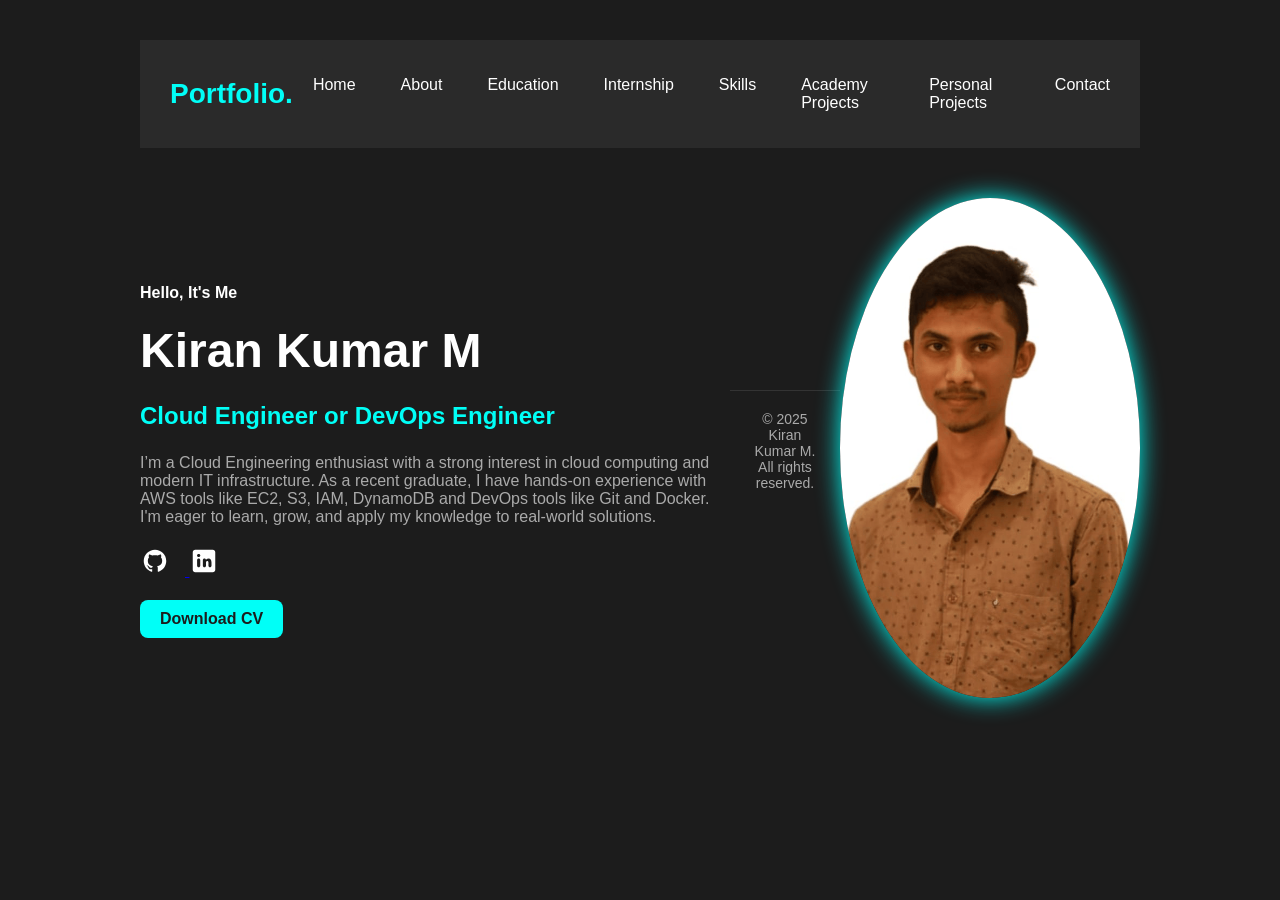
<file: KiranKumar_portfolio/index.html>
<!DOCTYPE html>
<html lang="en">
<head>
  <meta charset="UTF-8" />
  <meta name="viewport" content="width=device-width, initial-scale=1.0"/>
  <title>Cloud Engineer or DevOps Engineer Portfolio</title>
  
  <!-- CSS Link -->
  <link rel="stylesheet" href="static/css/style.css">

  
  <!-- Favicon (corrected) -->
  <link rel="icon" type="image/png" href="static/Image/portfolio_icon.png">

</head>
<body>

  

  <div class="container">
    <!-- Navigation Bar -->
    <nav>
      <h2 class="logo">Portfolio.</h2>
      <ul class="nav-links">
        <li><a href="home.html">Home</a></li>
        <li><a href="about.html">About</a></li>
        <li><a href="education.html">Education</a></li>
        <li><a href="internship.html">Internship</a></li>
        <li><a href="skills.html">Skills</a></li>
        <li><a href="Academic projects.html">Academy Projects</a></li>
        <li><a href="personal project.html">Personal Projects</a></li>
        <li><a href="contact.html">Contact</a></li>
      </ul>
    </nav>

    <!-- Hero Section -->
    <section class="hero">
      <div class="hero-text">
        <h4>Hello, It's Me</h4>
        <h1>Kiran Kumar M</h1>
        <h3><span>Cloud Engineer or DevOps Engineer</span></h3>
        <p>
          I’m a Cloud Engineering enthusiast with a strong interest in cloud computing and modern IT infrastructure. As a recent graduate, I have hands-on experience with AWS tools like EC2, S3, IAM, DynamoDB and DevOps tools like Git and Docker. I'm eager to learn, grow, and apply my knowledge to real-world solutions.
        </p>

        <!-- Social Links -->
        <div class="socials">
          <a href="https://github.com/kiranleo10" target="_blank" title="GitHub">
            <img src="icons8-github.svg" alt="GitHub icon" />
          </a>
          <a href="https://www.linkedin.com/in/kiran-kumar-m-a8a944211" target="_blank" title="LinkedIn">
            <img src="icons8-linkedin.svg" alt="LinkedIn icon" />
          </a>
        </div>

        <!-- Download CV -->
        <a href="Kiran Kumar M_CV.pdf" download class="btn">Download CV</a>
      </div>
      <!-- Footer Section -->
<footer style="text-align: center; padding: 20px; color: #aaa;">
  &copy; 2025 Kiran Kumar M. All rights reserved.
</footer>


      <!-- Hero Image -->
      <div class="hero-img">
        <img src="Kiran Kumar photo.png" alt="Kiran Kumar M photo" />
      </div>
    </section>
  </div>
</file>
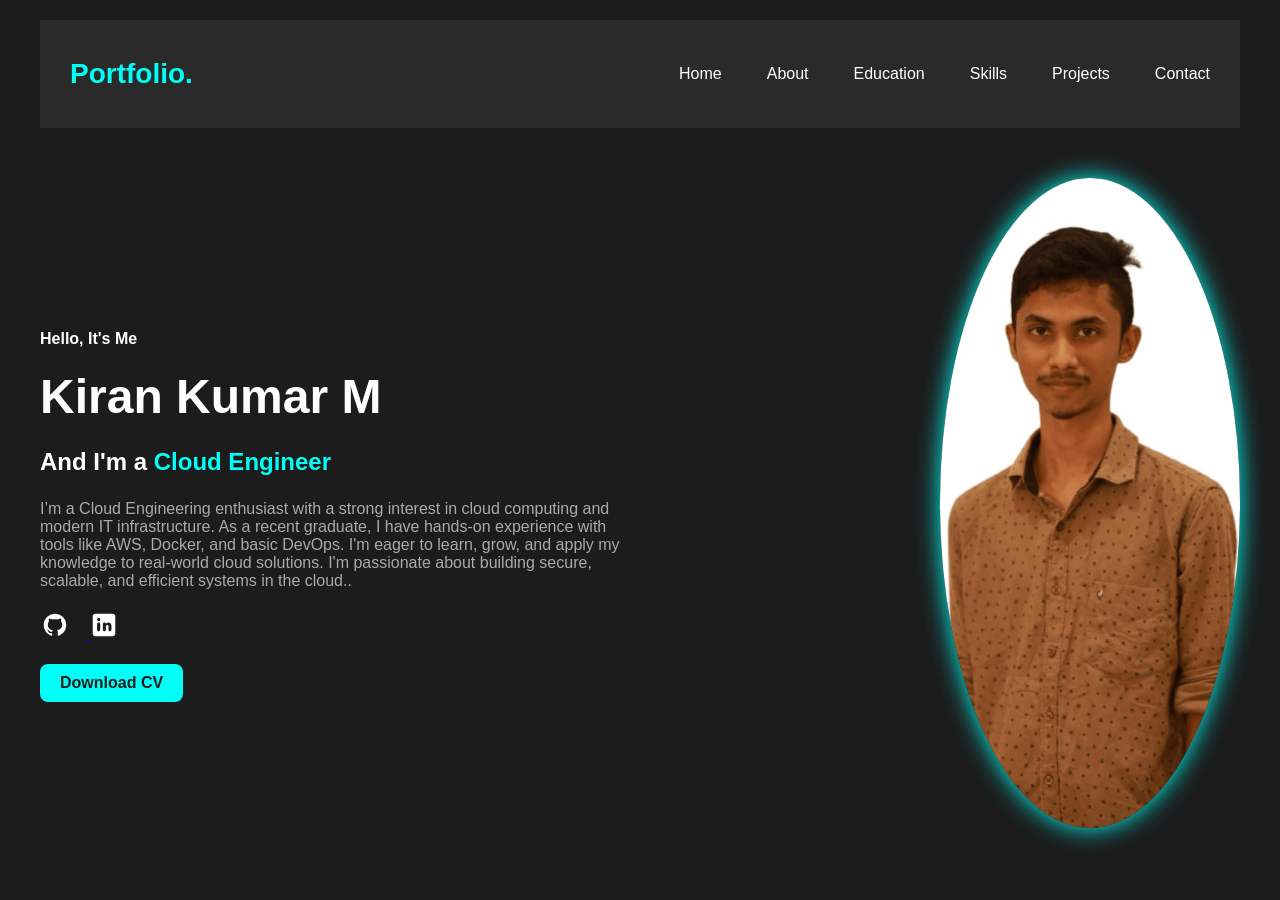
<file: KiranKumar_portfolio/KiranKumar_portfolio/index.html>
<!DOCTYPE html>
<html lang="en">
<head>
  <meta charset="UTF-8" />
  <meta name="viewport" content="width=device-width, initial-scale=1.0"/>
  <title>Cloud Engineer Portfolio</title>
  <link rel="stylesheet" href="style.css" />
</head>
<body>
  <div class="container">
    <nav>
      <h2 class="logo">Portfolio.</h2>
      <ul class="nav-links">
        <li><a href="home.html">Home</a></li>
        <li><a href="about.html">About</a></li>
        <li><a href="education.html">Education</a></li>
        <li><a href="skills.html">Skills</a></li>
        <li><a href="projects.html">Projects</a></li>
        <li><a href="contact.html">Contact</a></li>

      </ul>
    </nav>

    <section class="hero">
      <div class="hero-text">
        <h4>Hello, It's Me</h4>
        <h1>Kiran Kumar M</h1>
        <h3>And I'm a <span>Cloud Engineer</span></h3>
        <p>I’m a Cloud Engineering enthusiast with a strong interest in cloud computing and modern IT infrastructure. As a recent graduate, I have hands-on experience with tools like AWS, Docker, and basic DevOps. I'm eager to learn, grow, and apply my knowledge to real-world cloud solutions. I'm passionate about building secure, scalable, and efficient systems in the cloud..</p>
        <div class="socials">
          <a href="https://github.com/kiranleo10" target="_blank">
            <img src="icons8-github.svg" alt="GitHub" />
          </a>
          <a href="https://www.linkedin.com/in/kiran-kumar-m-a8a944211" target="_blank">
            <img src="icons8-linkedin.svg" alt="LinkedIn" />
          </a>
          
        </div>
        <a href="Kiran Kumar M_CV.pdf" download class="btn">Download CV</a>
      </div>
      <div class="hero-img">
        <img src="Kiran Kumar photo.png" alt="Picture"/>
      </div>
    </section>
  </div>
</body>
</html>
</file>
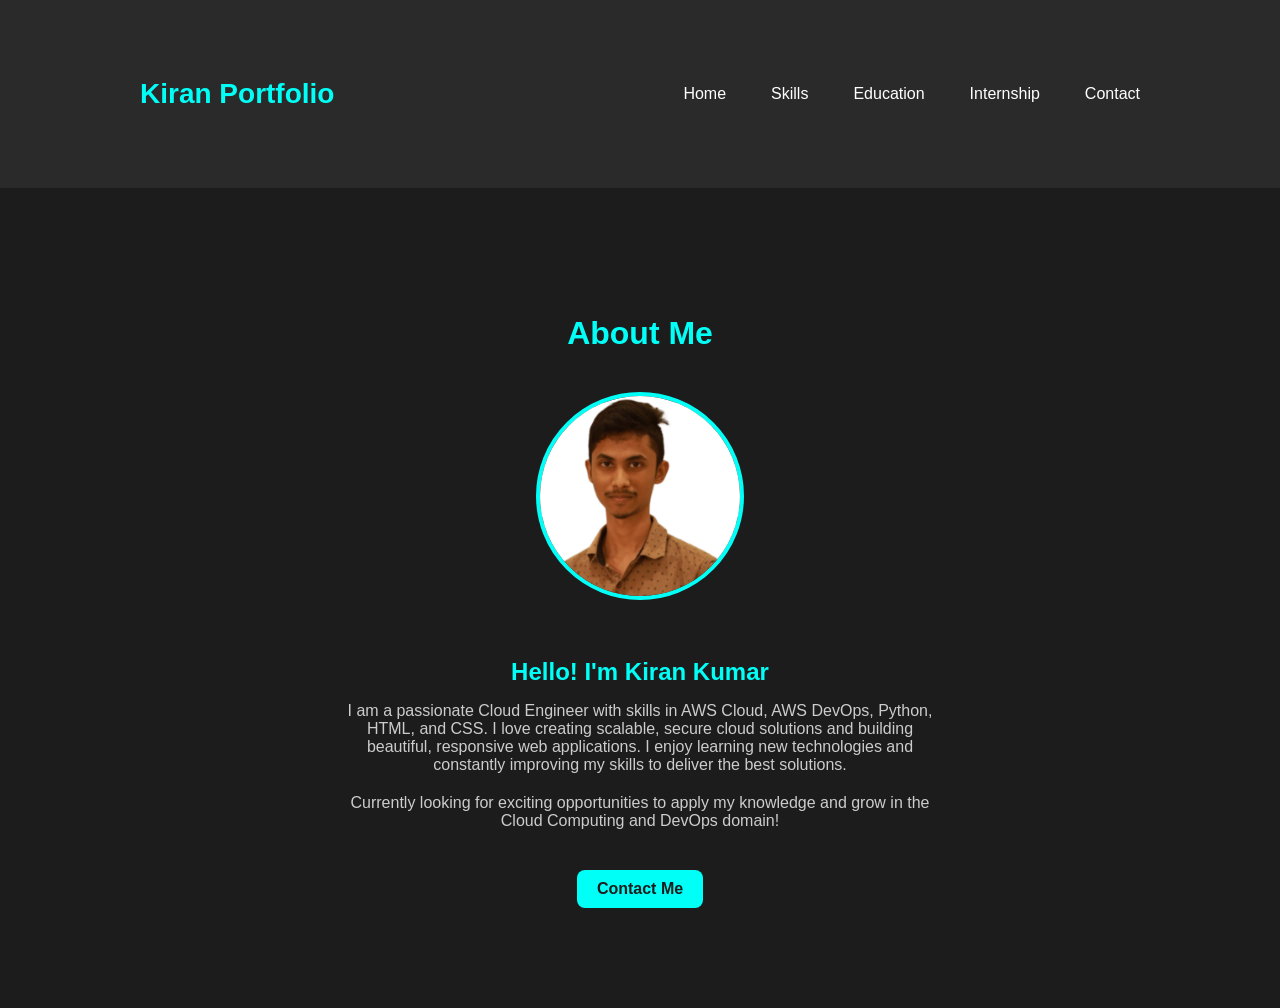
<file: KiranKumar_portfolio/about.html>
<!DOCTYPE html>
<html lang="en">
<head>
  <meta charset="UTF-8">
  <meta name="viewport" content="width=device-width, initial-scale=1">
  <title>About Me | Cloud Engineer Portfolio</title>

  <!-- Link to your CSS -->
  <link rel="stylesheet" href="static/css/style.css">
  <link rel="icon" type="image/png" href="static/Image/portfolio_icon.png">

  <!-- Font Awesome for icons -->
  <link rel="stylesheet" href="https://cdnjs.cloudflare.com/ajax/libs/font-awesome/6.5.0/css/all.min.css">
</head>

<body>

  <!-- Navigation Bar -->
  <nav>
    <div class="container nav-container">
      <h1 class="logo">Kiran Portfolio</h1>
      <ul class="nav-links">
        <li><a href="home.html">Home</a></li>
        <li><a href="skills.html">Skills</a></li>
        <li><a href="education.html">Education</a></li>
        <li><a href="internship.html">Internship</a></li>
        <li><a href="contact.html">Contact</a></li>
      </ul>
    </div>
  </nav>

  <!-- About Section -->
  <section class="about-page" id="about">
    <div class="container">
      <h2>About Me</h2>

      <div class="about-content">
        <div class="about-image">
          <img src="My photo.png" alt="Profile Photo">
        </div>

        <div class="about-text">
          <h3>Hello! I'm Kiran Kumar</h3>
          <p>I am a passionate Cloud Engineer with skills in AWS Cloud, AWS DevOps, Python, HTML, and CSS. 
             I love creating scalable, secure cloud solutions and building beautiful, responsive web applications. 
             I enjoy learning new technologies and constantly improving my skills to deliver the best solutions.
          </p>

          <p>Currently looking for exciting opportunities to apply my knowledge and grow in the Cloud Computing and DevOps domain!</p>

          <a href="contact.html" class="btn">Contact Me</a>
        </div>
      </div>

    </div>
  </section>

</body>
</html>
</file>
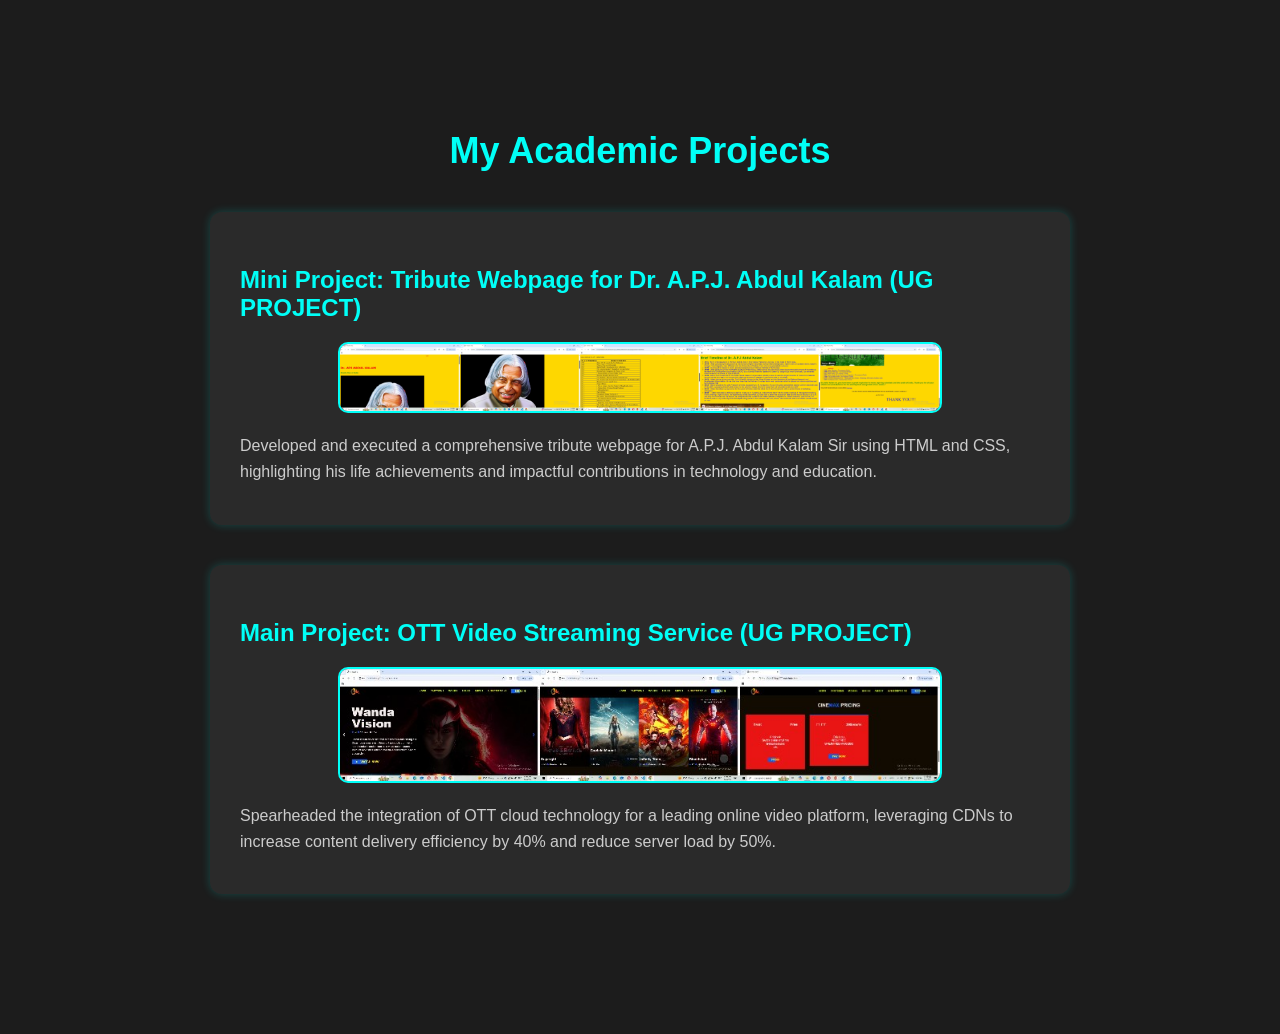
<file: KiranKumar_portfolio/Academic projects.html>
<!DOCTYPE html>
<html lang="en">
<head>
  <meta charset="UTF-8">
  <meta name="viewport" content="width=device-width, initial-scale=1.0">
  <title>Academic Projects</title>

  <!-- FontAwesome for icons -->
  <link rel="stylesheet" href="https://cdnjs.cloudflare.com/ajax/libs/font-awesome/6.5.0/css/all.min.css">
  
  <!-- CSS file -->
  <link rel="stylesheet" href="static/css/style.css">
  <link rel="icon" type="image/png" href="static/Image/portfolio_icon.png">
</head>
<body>

  <!-- Projects Section -->
  <section class="projects-page" id="projects">
    <div class="container">
      <h2>My Academic Projects</h2>
      
      <div class="project-item">
        <h3>Mini Project: Tribute Webpage for Dr. A.P.J. Abdul Kalam (UG PROJECT)</h3>
        <img src="Mini_Project img.jpeg" alt="Tribute Webpage Screenshot" class="project-screenshot">
        <p>Developed and executed a comprehensive tribute webpage for A.P.J. Abdul Kalam Sir using HTML and CSS, highlighting his life achievements and impactful contributions in technology and education.</p>
      </div>
      
      <div class="project-item">
        <h3>Main Project: OTT Video Streaming Service (UG PROJECT)</h3>
        <img src="OTT_Project img.jpeg" alt="OTT Website Screenshot" class="project-screenshot">
        <p>Spearheaded the integration of OTT cloud technology for a leading online video platform, leveraging CDNs to increase content delivery efficiency by 40% and reduce server load by 50%.</p>
      </div>
    </div>
  </section>

</body>
</html>
</file>
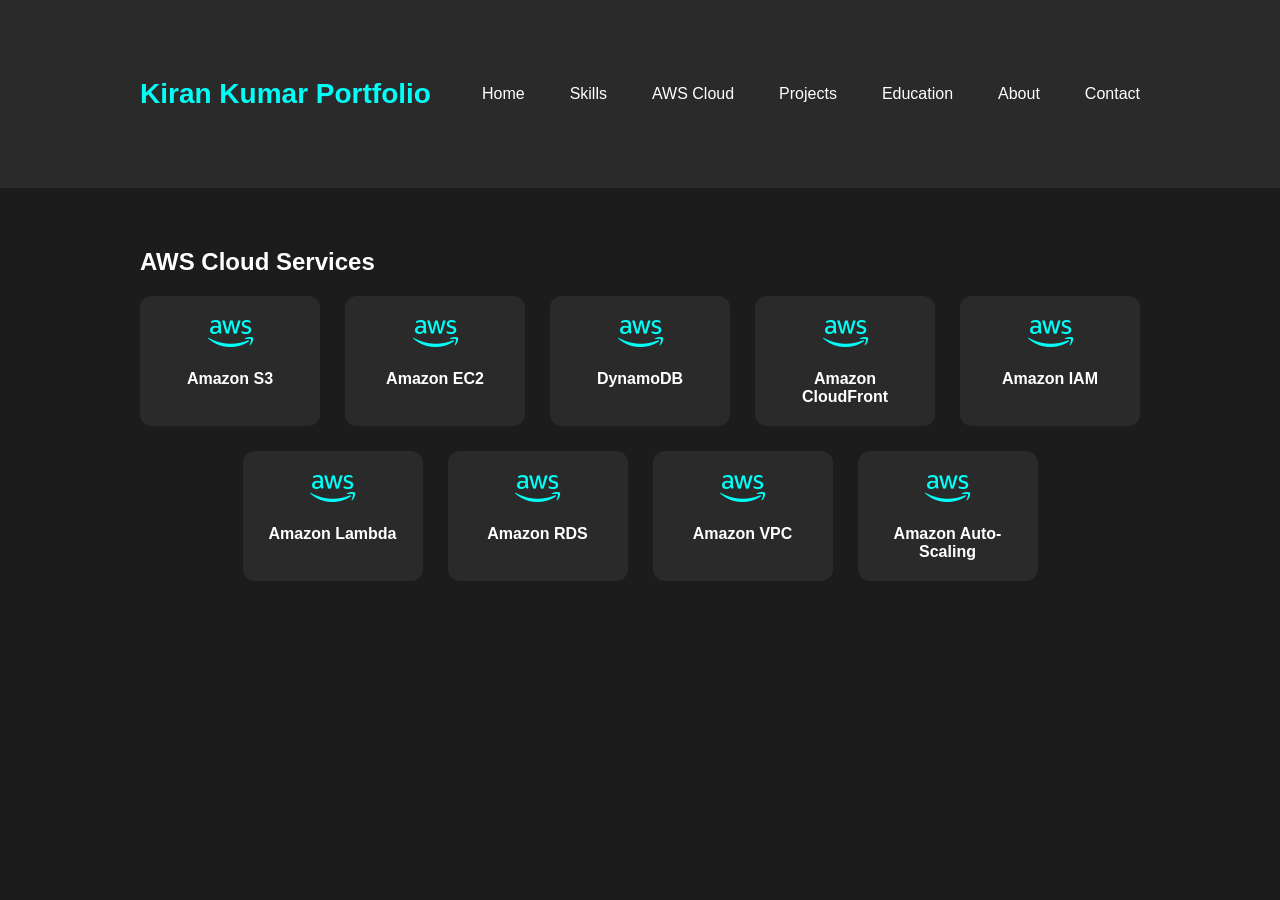
<file: KiranKumar_portfolio/Aws Cloud.html>
<!DOCTYPE html>
<html lang="en">
<head>
  <meta charset="UTF-8">
  <meta name="viewport" content="width=device-width, initial-scale=1">
  <title>AWS Cloud Services</title>

  <!-- Link to your CSS -->
  <link rel="stylesheet" href="static/css/style.css">
  <link rel="icon" type="image/png" href="static/Image/portfolio_icon.png">

  <!-- Font Awesome for icons -->
  <link rel="stylesheet" href="https://cdnjs.cloudflare.com/ajax/libs/font-awesome/6.5.0/css/all.min.css">
</head>

<body>

  <!-- Navigation Bar -->
  <nav>
    <div class="container nav-container">
      <h1 class="logo">Kiran Kumar Portfolio</h1>
      <ul class="nav-links">
        <li><a href="home.html">Home</a></li>
        <li><a href="skills.html">Skills</a></li>
        <li><a href="AwsCloud.html">AWS Cloud</a></li>
        <li><a href="projects.html">Projects</a></li>
        <li><a href="education.html">Education</a></li>
        <li><a href="about.html">About</a></li>
        <li><a href="contact.html">Contact</a></li>
      </ul>
    </div>
  </nav>

  <!-- AWS Cloud Services Section -->
  <section class="aws-cloud-page" id="aws-cloud">
    <div class="container">
      <h2>AWS Cloud Services</h2>

      <div class="skills-grid">

        <div class="skill-item">
          <i class="fab fa-aws"></i>
          <span>Amazon S3</span>
        </div>

        <div class="skill-item">
          <i class="fab fa-aws"></i>
          <span>Amazon EC2</span>
        </div>

        <div class="skill-item">
          <i class="fab fa-aws"></i>
          <span>DynamoDB</span>
        </div>

        <div class="skill-item">
          <i class="fab fa-aws"></i>
          <span>Amazon CloudFront</span>
        </div>

        <div class="skill-item">
          <i class="fab fa-aws"></i>
          <span>Amazon IAM</span>
        </div>

        <div class="skill-item">
          <i class="fab fa-aws"></i>
          <span>Amazon Lambda</span>
        </div>

        <div class="skill-item">
          <i class="fab fa-aws"></i>
          <span>Amazon RDS</span>
        </div>

        <div class="skill-item">
          <i class="fab fa-aws"></i>
          <span>Amazon VPC</span>
        </div>

        <div class="skill-item">
          <i class="fab fa-aws"></i>
          <span>Amazon Auto-Scaling</span>
        </div>

      </div>

    </div>
  </section>

</body>
</html>
</file>
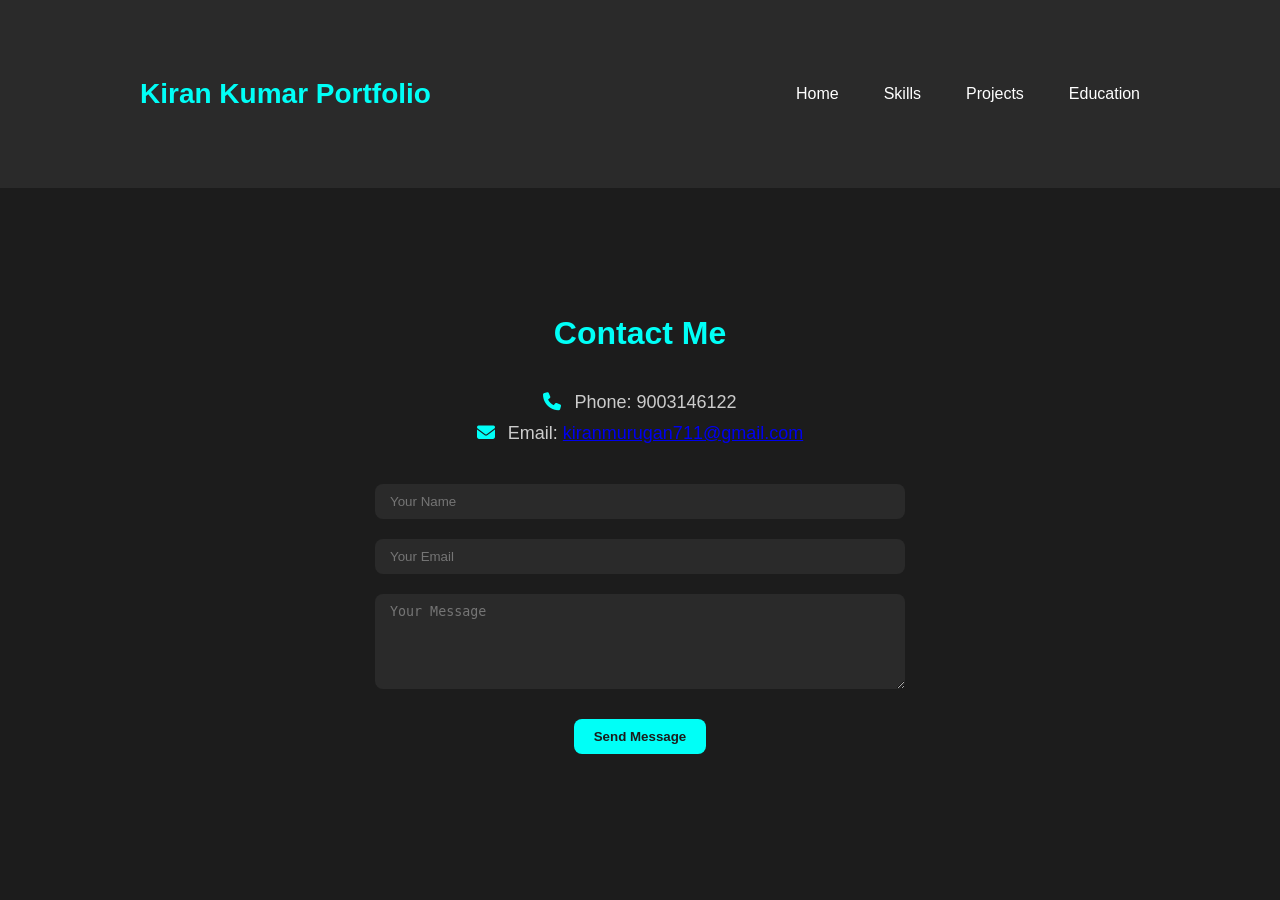
<file: KiranKumar_portfolio/contact.html>
<!DOCTYPE html>
<html lang="en">
<head>
  <meta charset="UTF-8" />
  <meta name="viewport" content="width=device-width, initial-scale=1" />
  <title>Contact | Cloud Engineer Portfolio</title>

  <!-- Link to your CSS -->
  <link rel="stylesheet" href="static/css/style.css">
  <link rel="icon" type="image/png" href="static/Image/portfolio_icon.png">

  <!-- Font Awesome for icons -->
  <link rel="stylesheet" href="https://cdnjs.cloudflare.com/ajax/libs/font-awesome/6.5.0/css/all.min.css" />
</head>

<body>

  <!-- Navigation Bar -->
  <nav>
    <div class="container nav-container">
      <h1 class="logo">Kiran Kumar Portfolio</h1>
      <ul class="nav-links">
        <li><a href="home.html">Home</a></li>
        <li><a href="skills.html">Skills</a></li>
        <li><a href="projects.html">Projects</a></li>
        <li><a href="education.html">Education</a></li>
        
      </ul>
    </div>
  </nav>

  <!-- Contact Section -->
  <section class="contact-page" id="contact">
    <div class="container">
      <h2>Contact Me</h2>

      <!-- Contact Info -->
      <div class="contact-info">
        <p><i class="fas fa-phone"></i> Phone: 9003146122</p>
        <p><i class="fas fa-envelope"></i> Email: 
          <a href="mailto:kiranmurugan711@gmail.com">kiranmurugan711@gmail.com</a></p>
      </div>

      
      <form class="contact-form" action="https://getform.io/f/bpjnqmdb" method="POST">
        <input type="hidden" name="_next" value="thankyou.html">
        
        <input type="text" name="name" placeholder="Your Name" required />
        <input type="email" name="email" placeholder="Your Email" required />
        <textarea name="message" rows="5" placeholder="Your Message" required></textarea>
        
        <button type="submit" class="btn">Send Message</button>
      </form>

    </div>
  </section>

</body>
</html>
</file>
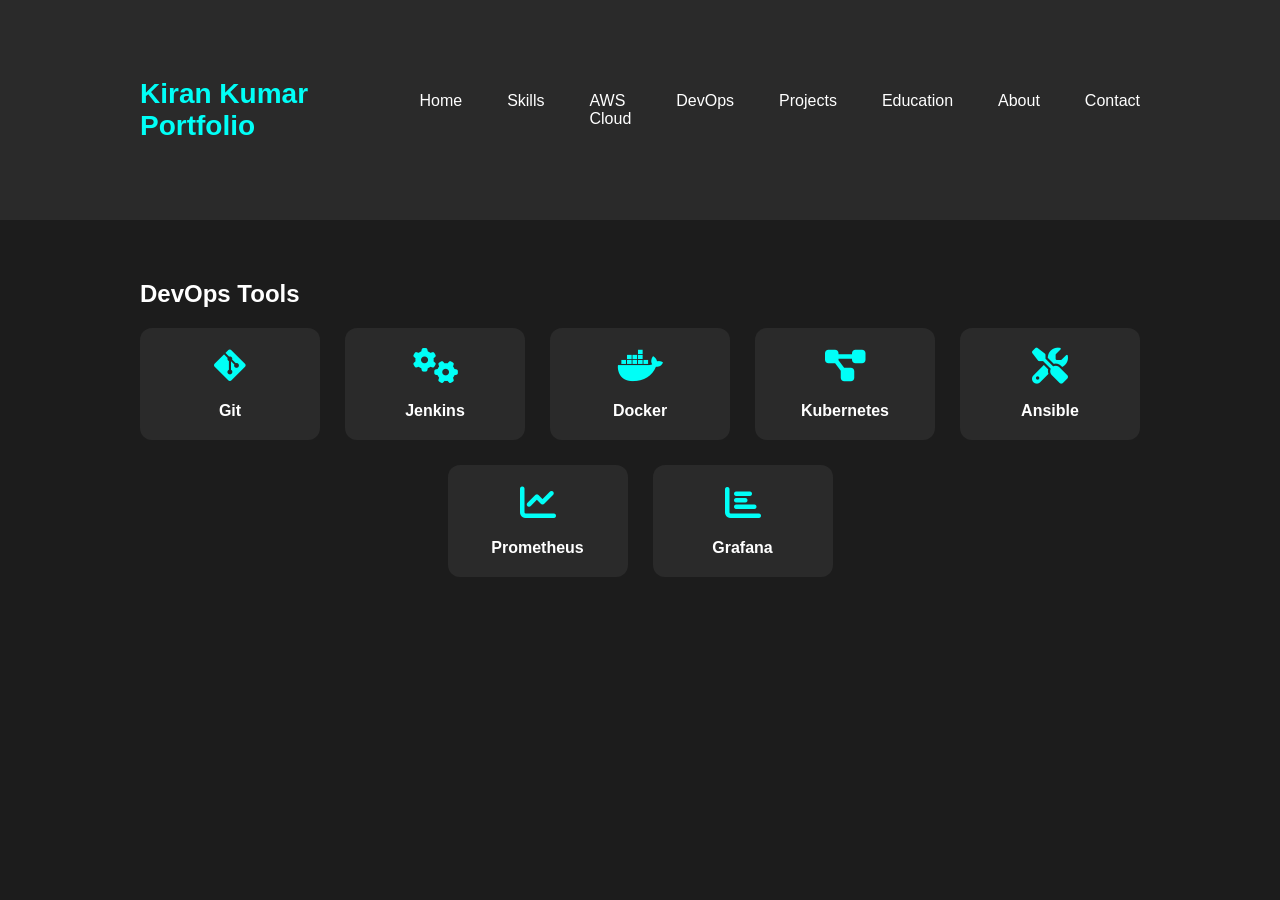
<file: KiranKumar_portfolio/devops.html>
<!DOCTYPE html>
<html lang="en">
<head>
  <meta charset="UTF-8">
  <meta name="viewport" content="width=device-width, initial-scale=1">
  <title>DevOps Tools</title>

  <!-- Link to your CSS -->
  <link rel="stylesheet" href="static/css/style.css">
  <link rel="icon" type="image/png" href="static/Image/portfolio_icon.png">

  <!-- Font Awesome for icons -->
  <link rel="stylesheet" href="https://cdnjs.cloudflare.com/ajax/libs/font-awesome/6.5.0/css/all.min.css">
</head>

<body>

  <!-- Navigation Bar -->
  <nav>
    <div class="container nav-container">
      <h1 class="logo">Kiran Kumar Portfolio</h1>
      <ul class="nav-links">
        <li><a href="home.html">Home</a></li>
        <li><a href="skills.html">Skills</a></li>
        <li><a href="AwsCloud.html">AWS Cloud</a></li>
        <li><a href="devops.html">DevOps</a></li>
        <li><a href="projects.html">Projects</a></li>
        <li><a href="education.html">Education</a></li>
        <li><a href="about.html">About</a></li>
        <li><a href="contact.html">Contact</a></li>
      </ul>
    </div>
  </nav>

  <!-- DevOps Tools Section -->
  <section class="devops-page" id="devops">
    <div class="container">
      <h2>DevOps Tools</h2>

      <div class="skills-grid">

        <div class="skill-item">
          <i class="fab fa-git-alt"></i>
          <span>Git</span>
        </div>

        <div class="skill-item">
          <i class="fas fa-cogs"></i>
          <span>Jenkins</span>
        </div>

        <div class="skill-item">
          <i class="fab fa-docker"></i>
          <span>Docker</span>
        </div>

        <div class="skill-item">
          <i class="fas fa-project-diagram"></i>
          <span>Kubernetes</span>
        </div>

        <div class="skill-item">
          <i class="fas fa-tools"></i>
          <span>Ansible</span>
        </div>

        <div class="skill-item">
          <i class="fas fa-chart-line"></i>
          <span>Prometheus</span>
        </div>

        <div class="skill-item">
          <i class="fas fa-chart-bar"></i>
          <span>Grafana</span>
        </div>

      </div>

    </div>
  </section>

</body>
</html>
</file>
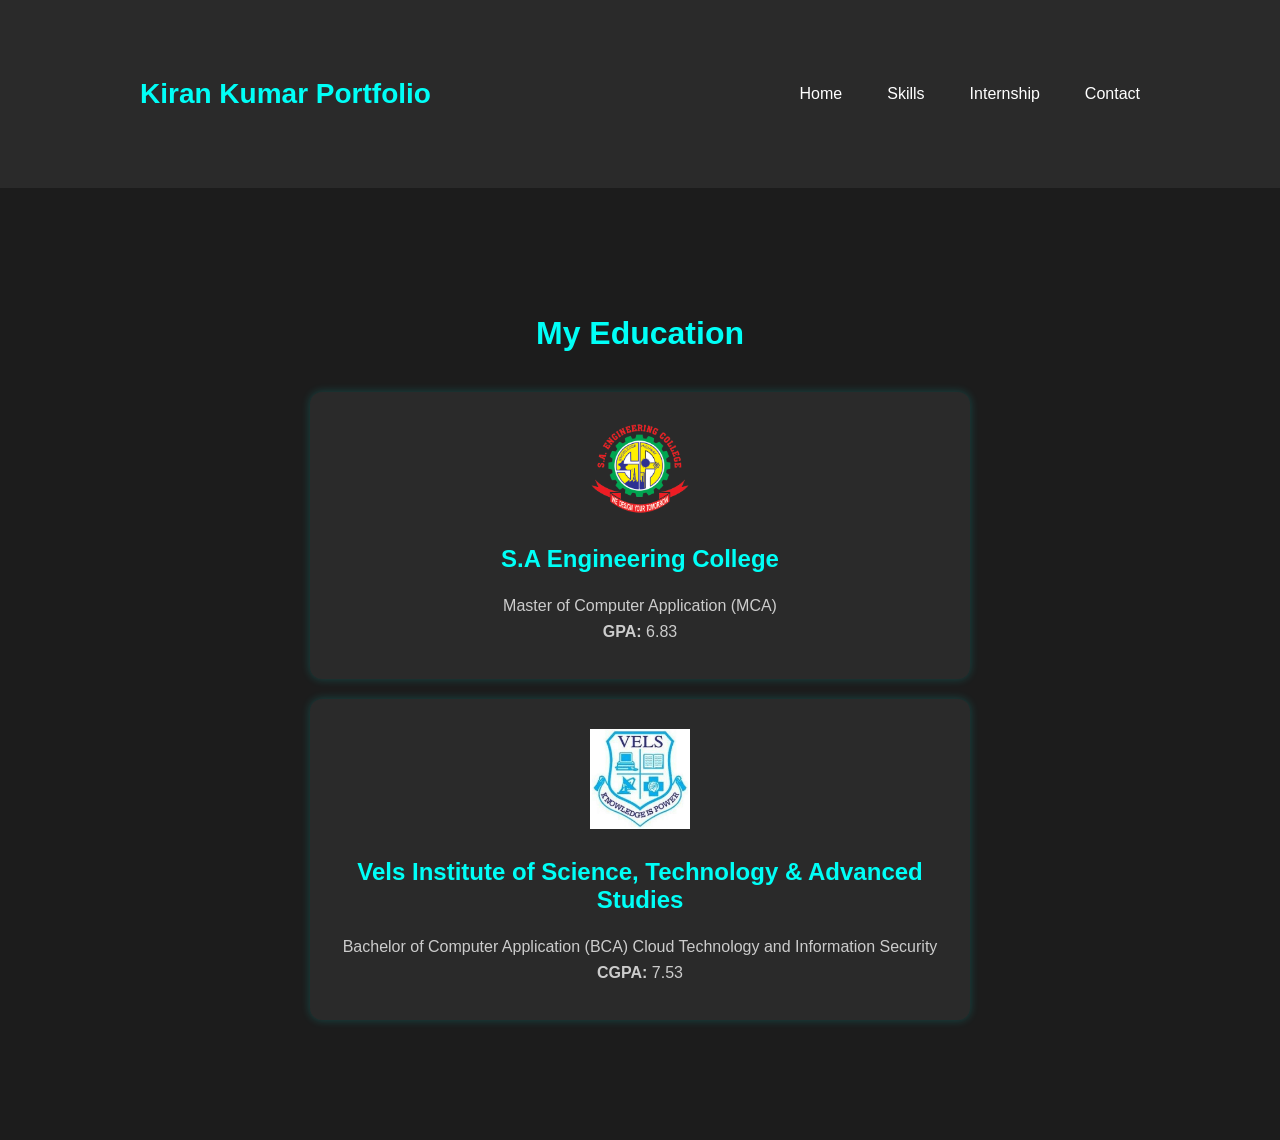
<file: KiranKumar_portfolio/education.html>
<!DOCTYPE html>
<html lang="en">
<head>
  <meta charset="UTF-8">
  <meta name="viewport" content="width=device-width, initial-scale=1">
  <title>Education | Cloud Engineer Portfolio</title>

  <!-- Link to your CSS -->
  <link rel="stylesheet" href="static/css/style.css">
  <link rel="icon" type="image/png" href="static/Image/portfolio_icon.png">

  <!-- Font Awesome for icons (optional) -->
  <link rel="stylesheet" href="https://cdnjs.cloudflare.com/ajax/libs/font-awesome/6.5.0/css/all.min.css">
</head>

<body>

  <!-- Navigation Bar -->
  <nav>
    <div class="container nav-container">
      <h1 class="logo">Kiran Kumar Portfolio</h1>
      <ul class="nav-links">
        <li><a href="home.html">Home</a></li>
        <li><a href="skills.html">Skills</a></li>
        <li><a href="internship.html">Internship</a></li>
        <li><a href="contact.html">Contact</a></li>
        
      </ul>
    </div>
  </nav>

  <!-- Education Page -->
  <section class="education-page">
    <div class="container">
      <h2>My Education</h2>

      <!-- S.A Engineering College -->
      <div class="education-card">
        <img src="SAEC logo.png" alt="S.A Engineering College Logo" class="college-logo">
        <h3>S.A Engineering College</h3>
        <p>Master of Computer Application (MCA)</p>
        <p><strong>GPA:</strong> 6.83</p>
      </div>

      <!-- Vels Institute -->
      <div class="education-card">
        <img src="vels logo.png" alt="Vels Institute Logo" class="college-logo">
        <h3>Vels Institute of Science, Technology & Advanced Studies</h3>
        <p>Bachelor of Computer Application (BCA) Cloud Technology and Information Security</p>
        <p><strong>CGPA:</strong> 7.53</p>
      </div>

    </div>
  </section>

</body>
</html>
</file>
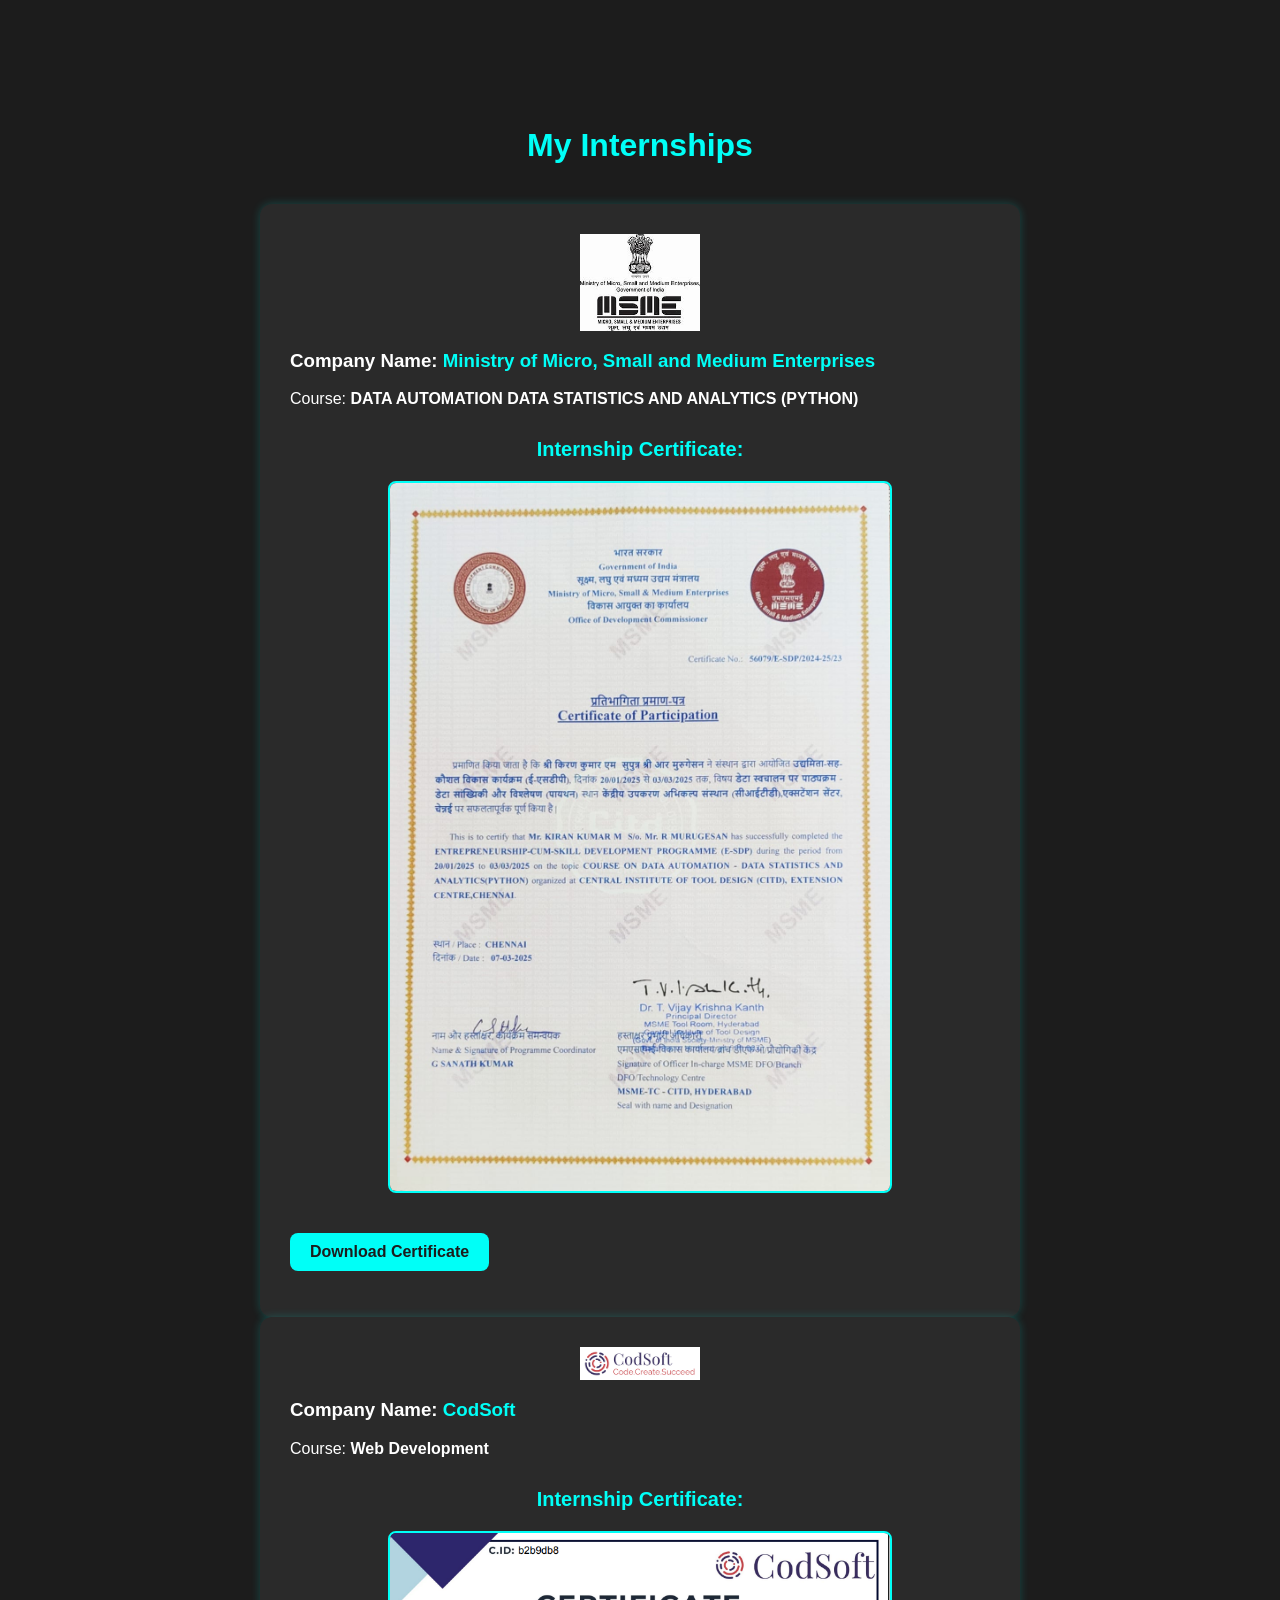
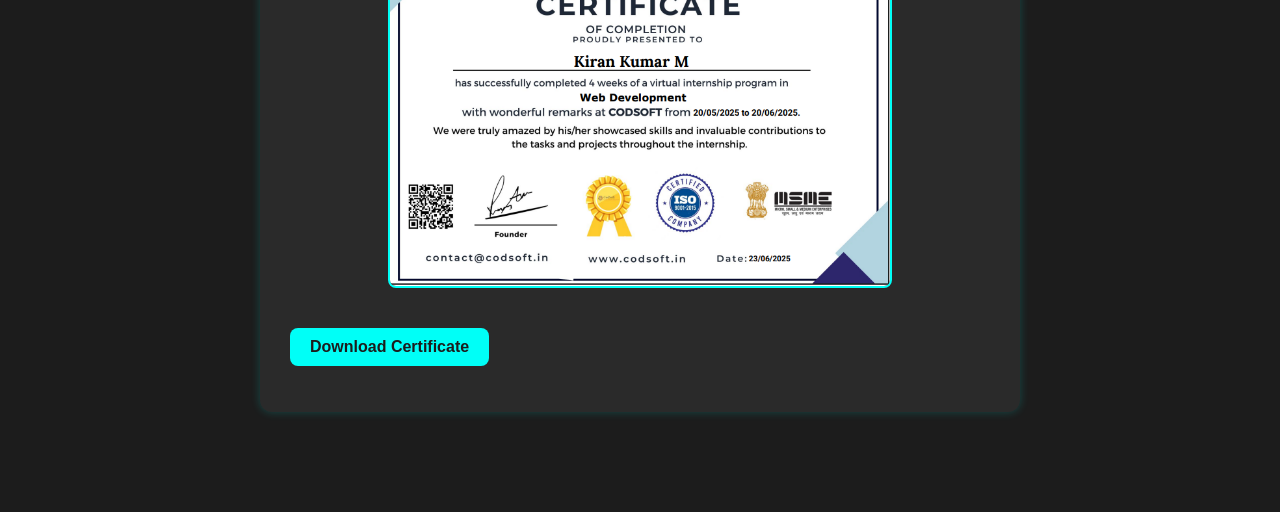
<file: KiranKumar_portfolio/internship.html>
<!DOCTYPE html>
<html lang="en">
<head>
  <meta charset="UTF-8" />
  <meta name="viewport" content="width=device-width, initial-scale=1" />

  <!-- Link to your CSS -->
  <link rel="stylesheet" href="static/css/style.css">
  <link rel="icon" type="image/png" href="static/Image/portfolio_icon.png">

  <!-- Font Awesome (Optional) -->
  <link rel="stylesheet" href="https://cdnjs.cloudflare.com/ajax/libs/font-awesome/6.5.0/css/all.min.css" />
</head>

<body>

<!-- Internship Section -->
<section class="internship-page">
  <div class="container">
    <h2>My Internships</h2>

    <!-- MSME Internship Card -->
    <div class="internship-card">
      <img src="MSME_LOGO.jpg" alt="Company Logo" class="internship-logo" />
      <h3>Company Name: <span>Ministry of Micro, Small and Medium Enterprises</span></h3>
      <p>Course: <strong>DATA AUTOMATION DATA STATISTICS AND ANALYTICS (PYTHON)</strong></p>
      <div class="certificate-preview">
        <p>Internship Certificate:</p>
        <img src="Kiran Kumar_MSME_INTERNSHIP.jpeg" alt="Internship Certificate" class="certificate-image" />
      </div>
      <p>
        <a href="Kiran Kumar_MSME_INTERNSHIP.pdf" download class="btn">Download Certificate</a>
      </p>
    </div>

    <!-- CodSoft Internship Card -->
    <div class="internship-card">
      <img src="CodSoft_logo.png" alt="Company Logo" class="internship-logo" />
      <h3>Company Name: <span>CodSoft</span></h3>
      <p>Course: <strong>Web Development</strong></p>
      <div class="certificate-preview">
        <p>Internship Certificate:</p>
        <img src="Kiran_Kumar_CodSoft_INTERNSHIP.png" alt="Internship Certificate" class="certificate-image" />
      </div>
      <p>
        <a href="Kiran_Kumar_CodSoft_INTERNSHIP.pdf" download class="btn">Download Certificate</a>
      </p>
    </div>

  </div>
</section>

</body>
</html>
</file>
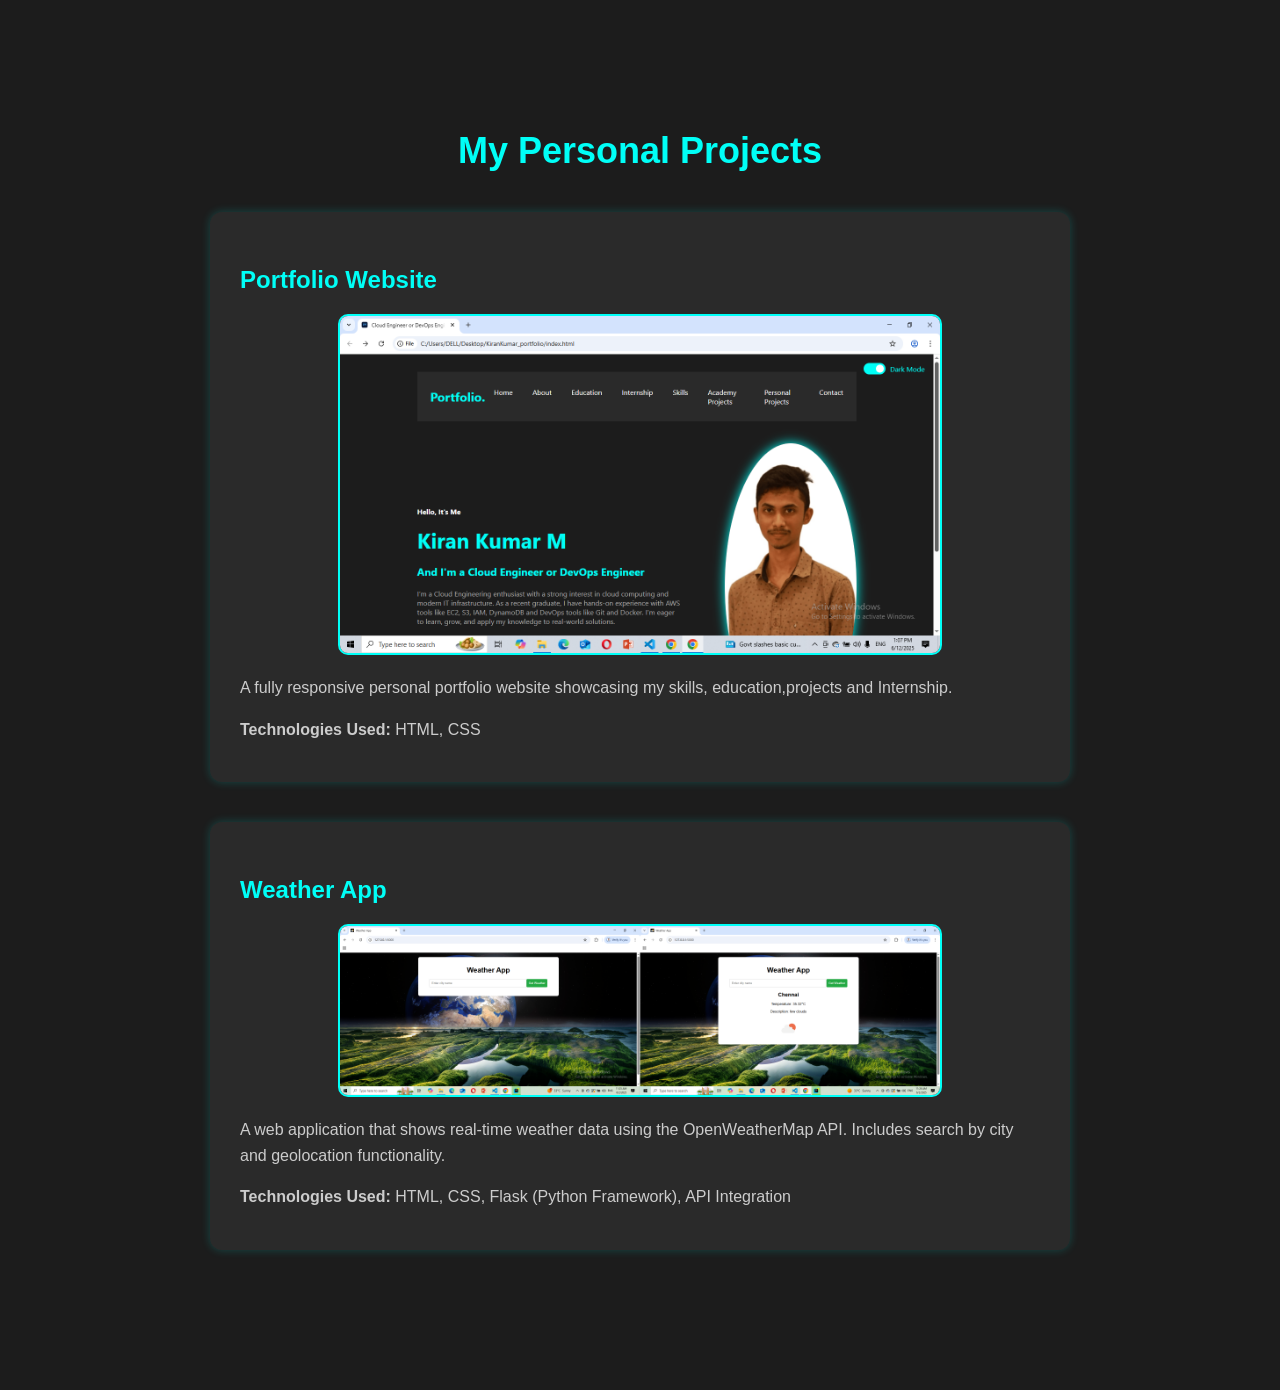
<file: KiranKumar_portfolio/personal project.html>
<!<!DOCTYPE html>
<html lang="en">
<head>
  <meta charset="UTF-8" />
  <meta name="viewport" content="width=device-width, initial-scale=1.0"/>
  <title>Personal Projects | Portfolio</title>
  <link rel="stylesheet" href="static/css/style.css">
  <link rel="icon" type="image/png" href="static/Image/portfolio_icon.png">
</head>
<body>

  <!-- Main Content -->
  <main>
    <!-- Personal Projects Section -->
    <section class="projects-page">
      <div class="container">
        <h2>My Personal Projects</h2>

        <article class="project-item">
          <h3>Portfolio Website</h3>
          <img src="Portfolio img.png" alt="Portfolio Website Screenshot" class="project-screenshot">
          <p>A fully responsive personal portfolio website showcasing my skills, education,projects and Internship.</p>
          <p><strong>Technologies Used:</strong> HTML, CSS</p>
        </article>

        <article class="project-item">
          <h3>Weather App</h3>
          <img src="Weather_app_img.png" alt="Weather App Screenshot" class="project-screenshot">
          <p>A web application that shows real-time weather data using the OpenWeatherMap API. Includes search by city and geolocation functionality.</p>
          <p><strong>Technologies Used:</strong> HTML, CSS, Flask (Python Framework), API Integration</p>
        </article>

      </div>
    </section>
  </main>

</body>
</html>
</file>
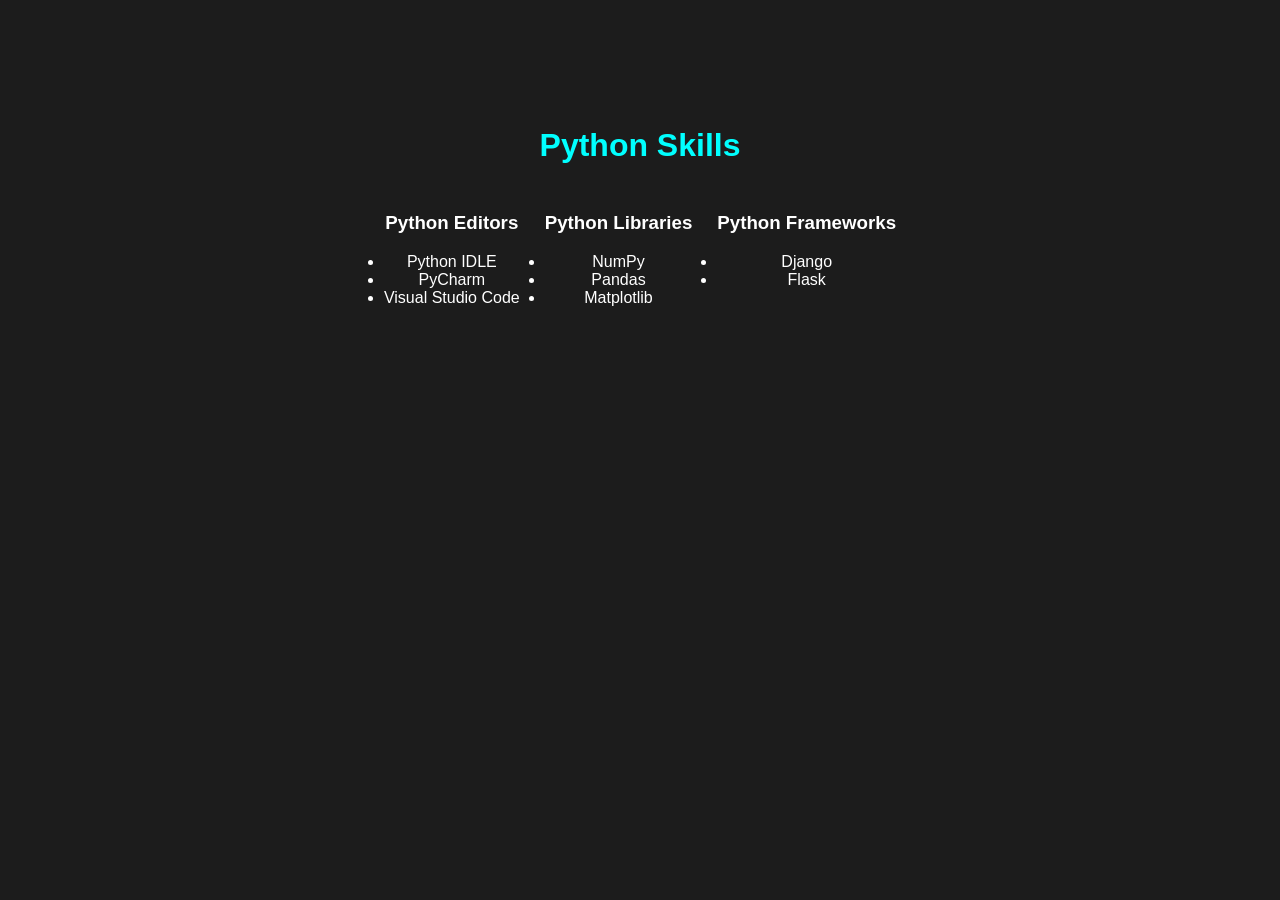
<file: KiranKumar_portfolio/python.html>
<!DOCTYPE html>
<html lang="en">
<head>
  <meta charset="UTF-8">
  <meta name="viewport" content="width=device-width, initial-scale=1">
  <title>Python Skills</title>
  <link rel="stylesheet" href="static/css/style.css">
  <link rel="icon" type="image/png" href="static/Image/portfolio_icon.png">
  <link rel="stylesheet" href="https://cdnjs.cloudflare.com/ajax/libs/font-awesome/6.4.2/css/all.min.css">
</head>
<body>

  <section class="skills-page" id="python-skills">
    <div class="container">
      <h2 style="text-align: center; color: cyan;">Python Skills</h2>

      <div class="skills-grid">

        <div class="skill-category">
          <h3>Python Editors</h3>
          <ul>
            <li>Python IDLE</li>
            <li>PyCharm</li>
            <li>Visual Studio Code</li>
          </ul>
        </div>

        <div class="skill-category">
          <h3>Python Libraries</h3>
          <ul>
            <li>NumPy</li>
            <li>Pandas</li>
            <li>Matplotlib</li>
          </ul>
        </div>

        <div class="skill-category">
          <h3>Python Frameworks</h3>
          <ul>
            <li>Django</li>
            <li>Flask</li>
          </ul>
        </div>

      </div>
    </div>
  </section>

</body>
</html>
</file>
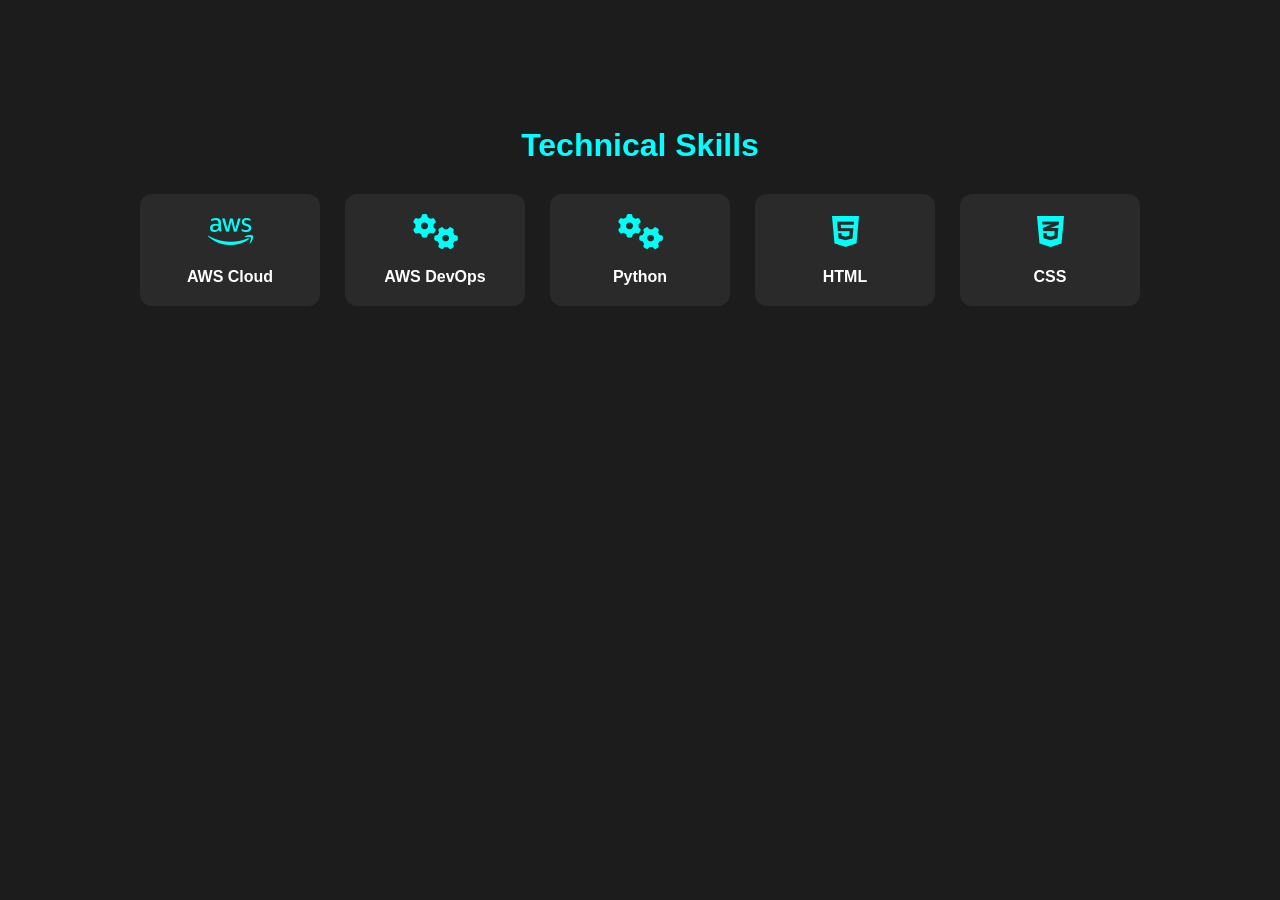
<file: KiranKumar_portfolio/skills.html>
<!DOCTYPE html>
<html lang="en">
<head>
  <meta charset="UTF-8">
  <meta name="viewport" content="width=device-width, initial-scale=1.0">
  <title>Skills</title>
  
  <!-- Linking FontAwesome -->
  <link rel="stylesheet" href="https://cdnjs.cloudflare.com/ajax/libs/font-awesome/6.5.0/css/all.min.css">
  
  <!-- Linking Your CSS -->
  <link rel="stylesheet" href="static/css/style.css">
  <link rel="icon" type="image/png" href="static/Image/portfolio_icon.png">
</head>
<body>

  <!-- Skills Section -->
  <section class="skills-page" id="skills">
    <div class="container">
      <h2 style="text-align: center; color: cyan;">Technical Skills</h2>
      
      <div class="skills-grid">
  
        <div class="skill-item">
          <a href="Aws Cloud.html" style="text-decoration: none; color: inherit;">
            <i class="fab fa-aws"></i>
            <span>AWS Cloud</span>
          </a>
        </div>
  
        <div class="skill-item">
          <a href="devops.html" style="text-decoration: none; color: inherit;">
            <i class="fas fa-cogs"></i>
            <span>AWS DevOps</span>
          </a>
        </div>
  
        <div class="skill-item">
            <a href="python.html" style="text-decoration: none; color: inherit;">
              <i class="fas fa-cogs"></i>
              <span>Python</span>
            </a>
          </div>
          
  
        <div class="skill-item">
          <i class="fab fa-html5"></i>
          <span>HTML</span>
        </div>
  
        <div class="skill-item">
          <i class="fab fa-css3-alt"></i>
          <span>CSS</span>
        </div>
  
      </div>
    </div>
  </section>
</body>
</html>
</file>
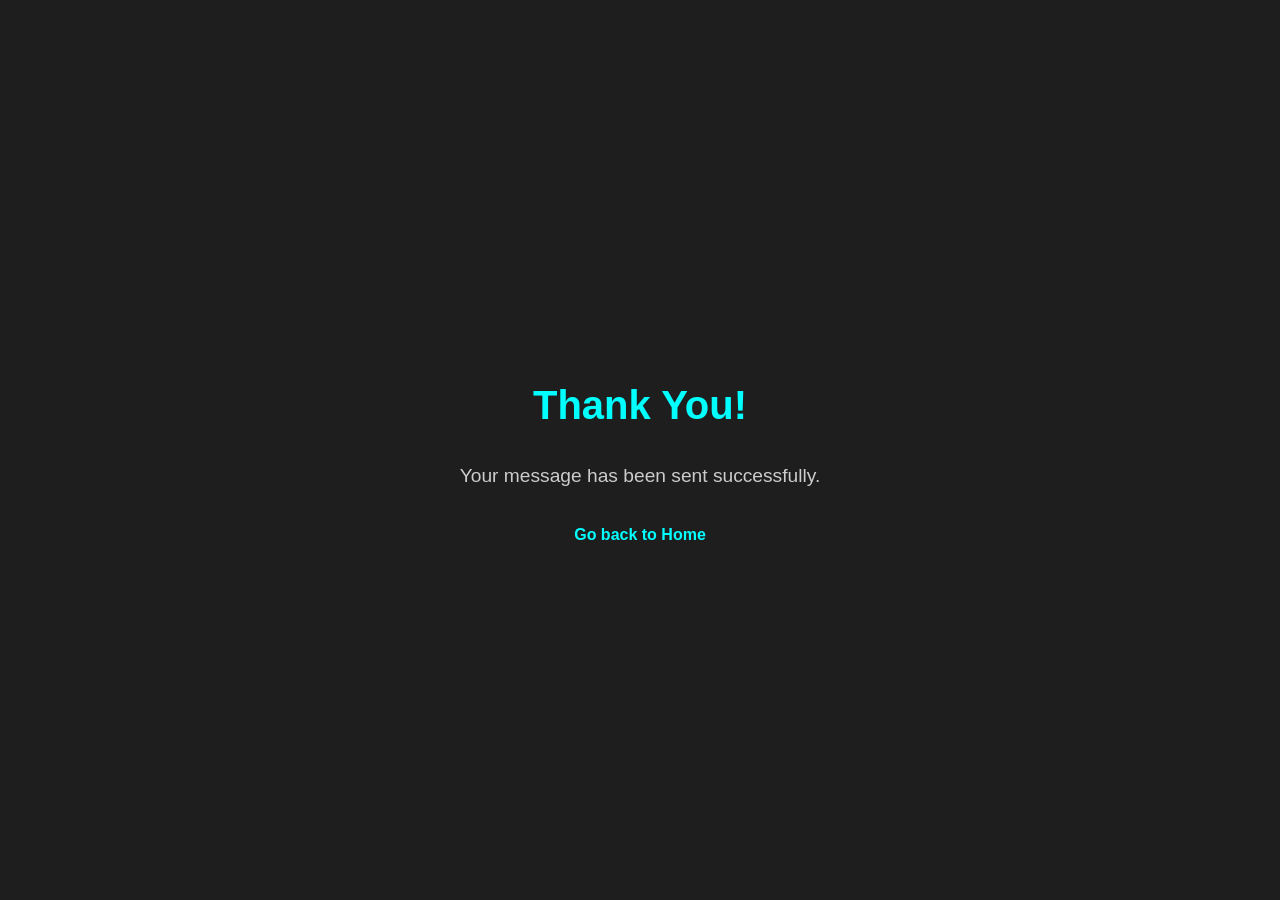
<file: KiranKumar_portfolio/thank you.html>
<!DOCTYPE html>
<html lang="en">
<head>
  <meta charset="UTF-8" />
  <meta name="viewport" content="width=device-width, initial-scale=1" />
  <title>Thank You</title>
  <style>
    body {
      background-color: #1e1e1e;
      color: #00ffff;
      font-family: Arial, sans-serif;
      display: flex;
      flex-direction: column;
      align-items: center;
      justify-content: center;
      height: 100vh;
      margin: 0;
    }
    h1 {
      font-size: 2.5rem;
    }
    p {
      font-size: 1.2rem;
      margin-top: 10px;
      color: #cccccc;
    }
    a {
      margin-top: 20px;
      color: #00ffff;
      text-decoration: none;
      font-weight: bold;
    }
    a:hover {
      text-decoration: underline;
    }
  </style>
</head>
<body>

  <h1>Thank You!</h1>
  <p>Your message has been sent successfully.</p>
  <a href="home.html">Go back to Home</a>

</body>
</html>
</file>
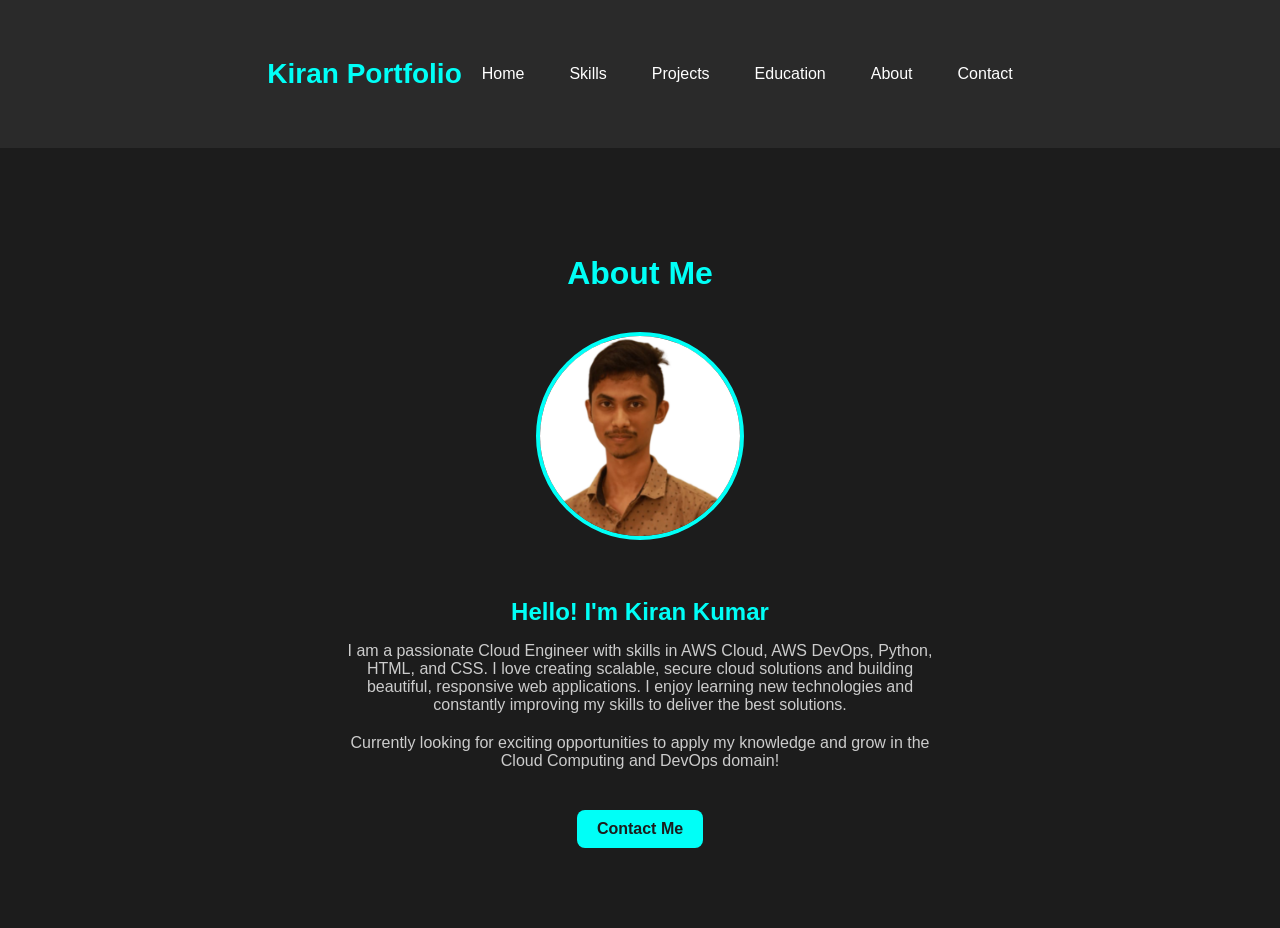
<file: KiranKumar_portfolio/KiranKumar_portfolio/about.html>
<!DOCTYPE html>
<html lang="en">
<head>
  <meta charset="UTF-8">
  <meta name="viewport" content="width=device-width, initial-scale=1">
  <title>About Me | Cloud Engineer Portfolio</title>

  <!-- Link to your CSS -->
  <link rel="stylesheet" href="style.css">

  <!-- Font Awesome for icons -->
  <link rel="stylesheet" href="https://cdnjs.cloudflare.com/ajax/libs/font-awesome/6.5.0/css/all.min.css">
</head>

<body>

  <!-- Navigation Bar -->
  <nav>
    <div class="container nav-container">
      <h1 class="logo">Kiran Portfolio</h1>
      <ul class="nav-links">
        <li><a href="home.html">Home</a></li>
        <li><a href="skills.html">Skills</a></li>
        <li><a href="projects.html">Projects</a></li>
        <li><a href="education.html">Education</a></li>
        <li><a href="about.html">About</a></li>
        <li><a href="contact.html">Contact</a></li>
      </ul>
    </div>
  </nav>

  <!-- About Section -->
  <section class="about-page" id="about">
    <div class="container">
      <h2>About Me</h2>

      <div class="about-content">
        <div class="about-image">
          <img src="My photo.png" alt="Profile Photo">
        </div>

        <div class="about-text">
          <h3>Hello! I'm Kiran Kumar</h3>
          <p>I am a passionate Cloud Engineer with skills in AWS Cloud, AWS DevOps, Python, HTML, and CSS. 
             I love creating scalable, secure cloud solutions and building beautiful, responsive web applications. 
             I enjoy learning new technologies and constantly improving my skills to deliver the best solutions.
          </p>

          <p>Currently looking for exciting opportunities to apply my knowledge and grow in the Cloud Computing and DevOps domain!</p>

          <a href="contact.html" class="btn">Contact Me</a>
        </div>
      </div>

    </div>
  </section>

</body>
</html>
</file>
<file: KiranKumar_portfolio/static/css/style.css>
body {
  margin: 0;
  padding: 0;
  font-family: 'Segoe UI', sans-serif;
  background-color: #0f0f0f;
  color: white;
}

.container {
  max-width: 1200px;
  margin: auto;
  padding: 20px;
}

nav {
  display: flex;
  justify-content: space-between;
  align-items: center;
  background: transparent;
}

.logo {
  font-size: 24px;
  font-weight: bold;
  color: #00fff7;
}

.nav-links {
  list-style: none;
  display: flex;
  gap: 25px;
}

.nav-links li a {
  text-decoration: none;
  color: white;
  transition: 0.3s;
}

.nav-links li a:hover {
  color: #00fff7;
}

.hero {
  display: flex;
  justify-content: space-between;
  align-items: center;
  margin-top: 50px;
}

.hero-text {
  max-width: 600px;
}

.hero-text h1 {
  font-size: 48px;
  margin: 10px 0;
}

.hero-text h3 {
  font-size: 24px;
}

.hero-text h3 span {
  color: #00fff7;
}

.hero-text p {
  margin: 20px 0;
  color: #aaa;
}

.socials a img {
  width: 30px;
  margin-right: 15px;
  filter: brightness(0) invert(1);
}

.btn {
  display: inline-block;
  margin-top: 20px;
  background: #00fff7;
  color: #000;
  padding: 10px 20px;
  text-decoration: none;
  border-radius: 25px;
  font-weight: bold;
  transition: background 0.3s;
}

.btn:hover {
  background: #00e6d2;
}

.hero-img img {
  width: 300px;
  border-radius: 50%;
  box-shadow: 0 0 25px #00fff7;
}
.skills-page {
  padding: 60px 20px;
  background: #1c1c1c;
  color: white;
  text-align: center;
}

.skills-page h2 {
  font-size: 32px;
  margin-bottom: 30px;
  color: #00fff7;
}

.skills-grid {
  display: flex;
  flex-wrap: wrap;
  justify-content: center;
  gap: 20px;
}

.skill-item {
  background: #00fff7;
  color: #000;
  font-weight: bold;
  padding: 15px 25px;
  border-radius: 30px;
  font-size: 16px;
  transition: transform 0.3s ease;
}

.skill-item:hover {
  transform: scale(1.1);
}
.skills-page {
  padding: 60px 20px;
  background: #1c1c1c;
  color: white;
  text-align: center;
}

.skills-page h2 {
  font-size: 32px;
  margin-bottom: 30px;
  color: #00fff7;
}

.skills-grid {
  display: flex;
  flex-wrap: wrap;
  justify-content: center;
  gap: 25px;
}

.skill-item {
  background: #2a2a2a;
  padding: 20px;
  border-radius: 12px;
  width: 140px;
  text-align: center;
  transition: transform 0.3s ease;
}

.skill-item i {
  font-size: 36px;
  color: #00fff7;
  margin-bottom: 10px;
}

.skill-item span {
  display: block;
  margin-top: 8px;
  font-size: 16px;
  font-weight: bold;
  color: white;
}

.skill-item:hover {
  transform: scale(1.1);
}
.projects-page {
  padding: 60px 20px;
  background: #1c1c1c;
  color: white;
  text-align: center;
}

.projects-page h2 {
  font-size: 32px;
  margin-bottom: 30px;
  color: #00fff7;
}

.project-item {
  background: #2a2a2a;
  margin: 20px auto;
  padding: 20px;
  border-radius: 12px;
  max-width: 800px;
  text-align: left;
  box-shadow: 0 0 10px rgba(0, 255, 247, 0.2);
  transition: transform 0.3s ease;
}

.project-item:hover {
  transform: scale(1.02);
}

.project-item h3 {
  font-size: 24px;
  color: #00fff7;
  margin-bottom: 10px;
}

.project-item p {
  font-size: 16px;
  color: #ccc;
  line-height: 1.6;
}
/* Reset default browser margin */
body, ul {
  margin: 0;
  padding: 0;
  box-sizing: border-box;
}

/* Basic Body Styling */
body {
  font-family: Arial, sans-serif;
  background-color: #1c1c1c;
  color: #ffffff;
}

/* Navigation Bar */
nav {
  background-color: #2a2a2a;
  padding: 15px 30px;
}

.nav-container {
  display: flex;
  justify-content: space-between;
  align-items: center;
}

.logo {
  font-size: 28px;
  color: #00fff7;
}

.nav-links {
  list-style: none;
  display: flex;
}

.nav-links li {
  margin-left: 20px;
}

.nav-links a {
  color: #ffffff;
  text-decoration: none;
  font-size: 16px;
}

.nav-links a:hover {
  color: #00fff7;
}

/* Hero Section */
.hero-section {
  display: flex;
  align-items: center;
  justify-content: center;
  height: 90vh;
  text-align: center;
  background-image: url('your_background_image.jpg'); /* Optional */
  background-size: cover;
  background-position: center;
}

.hero-content h2 {
  font-size: 40px;
  margin-bottom: 15px;
}

.hero-content p {
  font-size: 20px;
  margin-bottom: 25px;
  color: #ccc;
}

.highlight {
  color: #00fff7;
}

/* Button */
.btn {
  padding: 10px 20px;
  background-color: #00fff7;
  color: #1c1c1c;
  text-decoration: none;
  font-weight: bold;
  border-radius: 8px;
  transition: 0.3s;
}

.btn:hover {
  background-color: #00c2b7;
}
/* Education Page */
.education-page {
  padding: 60px 20px;
  background-color: #1c1c1c;
  text-align: center;
}

.education-page h2 {
  font-size: 32px;
  color: #00fff7;
  margin-bottom: 40px;
}

.education-card {
  background: #2a2a2a;
  margin: 20px auto;
  padding: 30px;
  border-radius: 12px;
  max-width: 600px;
  box-shadow: 0 0 10px rgba(0, 255, 247, 0.2);
}

.education-card h3 {
  font-size: 24px;
  color: #00fff7;
  margin-top: 15px;
}

.education-card p {
  font-size: 16px;
  color: #ccc;
  margin: 8px 0;
}

.college-logo {
  width: 100px;
  height: auto;
  margin-bottom: 10px;
}
/* Contact Page */
.contact-page {
  padding: 60px 20px;
  background-color: #1c1c1c;
  text-align: center;
}

.contact-page h2 {
  font-size: 32px;
  color: #00fff7;
  margin-bottom: 40px;
}

.contact-info p {
  font-size: 18px;
  color: #ccc;
  margin: 10px 0;
}

.contact-info i {
  color: #00fff7;
  margin-right: 8px;
}

.contact-form {
  margin-top: 30px;
  display: flex;
  flex-direction: column;
  align-items: center;
}

.contact-form input,
.contact-form textarea {
  width: 100%;
  max-width: 500px;
  margin: 10px 0;
  padding: 10px 15px;
  border: none;
  border-radius: 8px;
  background: #2a2a2a;
  color: #ffffff;
}

.contact-form button {
  padding: 10px 20px;
  background-color: #00fff7;
  color: #1c1c1c;
  font-weight: bold;
  border: none;
  border-radius: 8px;
  cursor: pointer;
  transition: 0.3s;
}

.contact-form button:hover {
  background-color: #00c2b7;
}
/* About Page */
.about-page {
  padding: 60px 20px;
  background-color: #1c1c1c;
  text-align: center;
}

.about-page h2 {
  font-size: 32px;
  color: #00fff7;
  margin-bottom: 40px;
}

.about-content {
  display: flex;
  flex-direction: column;
  align-items: center;
  gap: 30px;
}

.about-image img {
  width: 200px;
  height: 200px;
  border-radius: 50%;
  object-fit: cover;
  border: 4px solid #00fff7;
}

.about-text {
  max-width: 600px;
  text-align: center;
}

.about-text h3 {
  font-size: 24px;
  color: #00fff7;
  margin-bottom: 10px;
}

.about-text p {
  font-size: 16px;
  color: #ccc;
  margin-bottom: 20px;
}

.btn {
  padding: 10px 20px;
  background-color: #00fff7;
  color: #1c1c1c;
  font-weight: bold;
  border: none;
  border-radius: 8px;
  cursor: pointer;
  transition: 0.3s;
  text-decoration: none;
}

.btn:hover {
  background-color: #00c2b7;
}
/* Internship Page Styling */
.internship-page {
  padding: 60px 20px;
  background-color: #1c1c1c;
  text-align: center;
  color: white;
}

.internship-page h2 {
  font-size: 32px;
  color: #00fff7;
  margin-bottom: 40px;
}

/* Internship Page Main Container */
.internship-page {
  padding: 60px 20px;
  background-color: #1c1c1c;
  text-align: center;
  color: white;
}

.internship-page h2 {
  font-size: 32px;
  color: #00fff7;
  margin-bottom: 40px;
}

/* Internship Card */
.internship-card {
  background: #2a2a2a;
  padding: 30px;
  border-radius: 12px;
  max-width: 700px;
  margin: 0 auto;
  box-shadow: 0 0 10px rgba(0, 255, 247, 0.2);
  text-align: left;
}

.internship-card h3 span {
  color: #00fff7;
}

.internship-logo {
  display: block;
  margin: 0 auto 15px auto; /* centers horizontally and keeps bottom margin */
  width: 120px;
  height: auto;
}


/* Certificate Preview (PDF or Image) */
.certificate-preview {
  margin-top: 30px;
  text-align: center;
}

.certificate-preview p {
  font-size: 20px;
  font-weight: bold;
  color: #00fff7;
}

/* For Embedded PDF certificate */
.certificate-pdf {
  width: 100%;
  max-width: 700px;
  height: 500px;
  border: 2px solid #00fff7;
  border-radius: 10px;
  margin-top: 10px;
}

/* Optional: If still using an image preview for certificates */
.certificate-image {
  width: 100%;
  max-width: 500px;
  border: 2px solid #00fff7;
  border-radius: 8px;
}
body {
  margin: 0;
  font-family: 'Segoe UI', Tahoma, Geneva, Verdana, sans-serif;
  background-color: #1c1c1c;
  color: #ffffff;
}

.container {
  width: 90%;
  max-width: 1000px;
  margin: 0 auto;
  padding: 40px 0;
}

.projects-page h2 {
  text-align: center;
  font-size: 36px;
  color: #00fff7;
  margin-bottom: 40px;
}

.project-item {
  background-color: #2a2a2a;
  padding: 30px;
  border-radius: 12px;
  margin-bottom: 40px;
  box-shadow: 0 0 10px rgba(0, 255, 247, 0.2);
}

.project-item h3 {
  font-size: 24px;
  color: #00fff7;
  margin-bottom: 15px;
}

.project-item p {
  font-size: 16px;
  line-height: 1.6;
  margin-bottom: 10px;
}

.project-screenshot {
  width: 100%;
  max-width: 600px;
  height: auto;
  display: block;
  margin: 20px auto;
  border: 2px solid #00fff7;
  border-radius: 10px;
}
footer {
  background-color: #1c1c1c;
  color: #ccc;
  padding: 20px 0;
  text-align: center;
  font-size: 14px;
  border-top: 1px solid #333;
}
</file>
<file: KiranKumar_portfolio/KiranKumar_portfolio/style.css>
body {
  margin: 0;
  padding: 0;
  font-family: 'Segoe UI', sans-serif;
  background-color: #0f0f0f;
  color: white;
}

.container {
  max-width: 1200px;
  margin: auto;
  padding: 20px;
}

nav {
  display: flex;
  justify-content: space-between;
  align-items: center;
  background: transparent;
}

.logo {
  font-size: 24px;
  font-weight: bold;
  color: #00fff7;
}

.nav-links {
  list-style: none;
  display: flex;
  gap: 25px;
}

.nav-links li a {
  text-decoration: none;
  color: white;
  transition: 0.3s;
}

.nav-links li a:hover {
  color: #00fff7;
}

.hero {
  display: flex;
  justify-content: space-between;
  align-items: center;
  margin-top: 50px;
}

.hero-text {
  max-width: 600px;
}

.hero-text h1 {
  font-size: 48px;
  margin: 10px 0;
}

.hero-text h3 {
  font-size: 24px;
}

.hero-text h3 span {
  color: #00fff7;
}

.hero-text p {
  margin: 20px 0;
  color: #aaa;
}

.socials a img {
  width: 30px;
  margin-right: 15px;
  filter: brightness(0) invert(1);
}

.btn {
  display: inline-block;
  margin-top: 20px;
  background: #00fff7;
  color: #000;
  padding: 10px 20px;
  text-decoration: none;
  border-radius: 25px;
  font-weight: bold;
  transition: background 0.3s;
}

.btn:hover {
  background: #00e6d2;
}

.hero-img img {
  width: 300px;
  border-radius: 50%;
  box-shadow: 0 0 25px #00fff7;
}
.skills-page {
  padding: 60px 20px;
  background: #1c1c1c;
  color: white;
  text-align: center;
}

.skills-page h2 {
  font-size: 32px;
  margin-bottom: 30px;
  color: #00fff7;
}

.skills-grid {
  display: flex;
  flex-wrap: wrap;
  justify-content: center;
  gap: 20px;
}

.skill-item {
  background: #00fff7;
  color: #000;
  font-weight: bold;
  padding: 15px 25px;
  border-radius: 30px;
  font-size: 16px;
  transition: transform 0.3s ease;
}

.skill-item:hover {
  transform: scale(1.1);
}
.skills-page {
  padding: 60px 20px;
  background: #1c1c1c;
  color: white;
  text-align: center;
}

.skills-page h2 {
  font-size: 32px;
  margin-bottom: 30px;
  color: #00fff7;
}

.skills-grid {
  display: flex;
  flex-wrap: wrap;
  justify-content: center;
  gap: 25px;
}

.skill-item {
  background: #2a2a2a;
  padding: 20px;
  border-radius: 12px;
  width: 140px;
  text-align: center;
  transition: transform 0.3s ease;
}

.skill-item i {
  font-size: 36px;
  color: #00fff7;
  margin-bottom: 10px;
}

.skill-item span {
  display: block;
  margin-top: 8px;
  font-size: 16px;
  font-weight: bold;
  color: white;
}

.skill-item:hover {
  transform: scale(1.1);
}
.projects-page {
  padding: 60px 20px;
  background: #1c1c1c;
  color: white;
  text-align: center;
}

.projects-page h2 {
  font-size: 32px;
  margin-bottom: 30px;
  color: #00fff7;
}

.project-item {
  background: #2a2a2a;
  margin: 20px auto;
  padding: 20px;
  border-radius: 12px;
  max-width: 800px;
  text-align: left;
  box-shadow: 0 0 10px rgba(0, 255, 247, 0.2);
  transition: transform 0.3s ease;
}

.project-item:hover {
  transform: scale(1.02);
}

.project-item h3 {
  font-size: 24px;
  color: #00fff7;
  margin-bottom: 10px;
}

.project-item p {
  font-size: 16px;
  color: #ccc;
  line-height: 1.6;
}
/* Reset default browser margin */
body, ul {
  margin: 0;
  padding: 0;
  box-sizing: border-box;
}

/* Basic Body Styling */
body {
  font-family: Arial, sans-serif;
  background-color: #1c1c1c;
  color: #ffffff;
}

/* Navigation Bar */
nav {
  background-color: #2a2a2a;
  padding: 15px 30px;
}

.nav-container {
  display: flex;
  justify-content: space-between;
  align-items: center;
}

.logo {
  font-size: 28px;
  color: #00fff7;
}

.nav-links {
  list-style: none;
  display: flex;
}

.nav-links li {
  margin-left: 20px;
}

.nav-links a {
  color: #ffffff;
  text-decoration: none;
  font-size: 16px;
}

.nav-links a:hover {
  color: #00fff7;
}

/* Hero Section */
.hero-section {
  display: flex;
  align-items: center;
  justify-content: center;
  height: 90vh;
  text-align: center;
  background-image: url('your_background_image.jpg'); /* Optional */
  background-size: cover;
  background-position: center;
}

.hero-content h2 {
  font-size: 40px;
  margin-bottom: 15px;
}

.hero-content p {
  font-size: 20px;
  margin-bottom: 25px;
  color: #ccc;
}

.highlight {
  color: #00fff7;
}

/* Button */
.btn {
  padding: 10px 20px;
  background-color: #00fff7;
  color: #1c1c1c;
  text-decoration: none;
  font-weight: bold;
  border-radius: 8px;
  transition: 0.3s;
}

.btn:hover {
  background-color: #00c2b7;
}
/* Education Page */
.education-page {
  padding: 60px 20px;
  background-color: #1c1c1c;
  text-align: center;
}

.education-page h2 {
  font-size: 32px;
  color: #00fff7;
  margin-bottom: 40px;
}

.education-card {
  background: #2a2a2a;
  margin: 20px auto;
  padding: 30px;
  border-radius: 12px;
  max-width: 600px;
  box-shadow: 0 0 10px rgba(0, 255, 247, 0.2);
}

.education-card h3 {
  font-size: 24px;
  color: #00fff7;
  margin-top: 15px;
}

.education-card p {
  font-size: 16px;
  color: #ccc;
  margin: 8px 0;
}

.college-logo {
  width: 100px;
  height: auto;
  margin-bottom: 10px;
}
/* Contact Page */
.contact-page {
  padding: 60px 20px;
  background-color: #1c1c1c;
  text-align: center;
}

.contact-page h2 {
  font-size: 32px;
  color: #00fff7;
  margin-bottom: 40px;
}

.contact-info p {
  font-size: 18px;
  color: #ccc;
  margin: 10px 0;
}

.contact-info i {
  color: #00fff7;
  margin-right: 8px;
}

.contact-form {
  margin-top: 30px;
  display: flex;
  flex-direction: column;
  align-items: center;
}

.contact-form input,
.contact-form textarea {
  width: 100%;
  max-width: 500px;
  margin: 10px 0;
  padding: 10px 15px;
  border: none;
  border-radius: 8px;
  background: #2a2a2a;
  color: #ffffff;
}

.contact-form button {
  padding: 10px 20px;
  background-color: #00fff7;
  color: #1c1c1c;
  font-weight: bold;
  border: none;
  border-radius: 8px;
  cursor: pointer;
  transition: 0.3s;
}

.contact-form button:hover {
  background-color: #00c2b7;
}
/* About Page */
.about-page {
  padding: 60px 20px;
  background-color: #1c1c1c;
  text-align: center;
}

.about-page h2 {
  font-size: 32px;
  color: #00fff7;
  margin-bottom: 40px;
}

.about-content {
  display: flex;
  flex-direction: column;
  align-items: center;
  gap: 30px;
}

.about-image img {
  width: 200px;
  height: 200px;
  border-radius: 50%;
  object-fit: cover;
  border: 4px solid #00fff7;
}

.about-text {
  max-width: 600px;
  text-align: center;
}

.about-text h3 {
  font-size: 24px;
  color: #00fff7;
  margin-bottom: 10px;
}

.about-text p {
  font-size: 16px;
  color: #ccc;
  margin-bottom: 20px;
}

.btn {
  padding: 10px 20px;
  background-color: #00fff7;
  color: #1c1c1c;
  font-weight: bold;
  border: none;
  border-radius: 8px;
  cursor: pointer;
  transition: 0.3s;
  text-decoration: none;
}

.btn:hover {
  background-color: #00c2b7;
}
</file>
